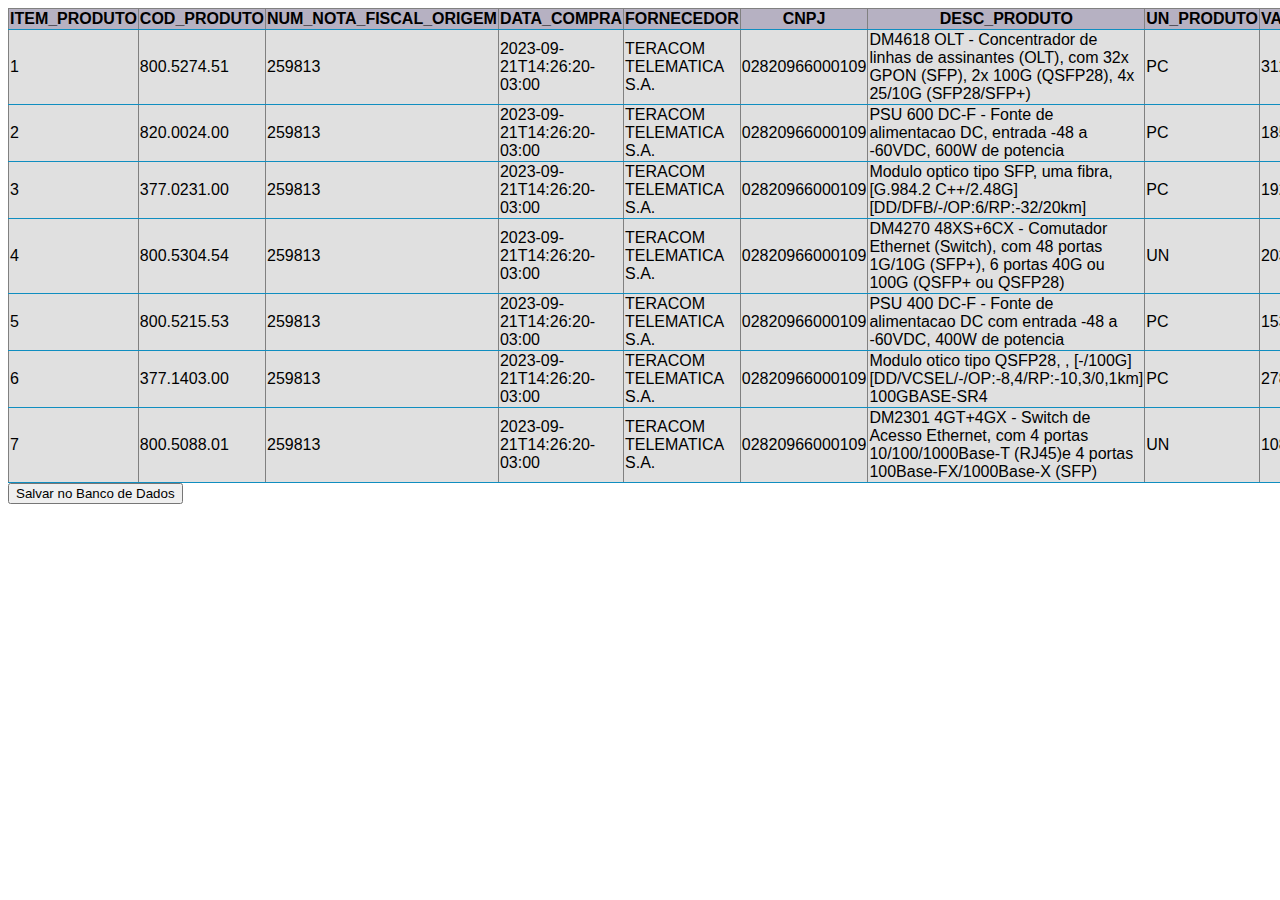
<file: CC19/index.html>
<!DOCTYPE html>
<html lang="en">
<head>
    <meta charset="UTF-8">
    <meta name="viewport" content="width=device-width, initial-scale=1.0">
    <title>Nota Fiscal Detalhada</title>
</head>
<style>
  table{
    border-style: solid 1px #444;
    border-collapse: collapse;
    border-bottom: rgb(16, 142, 192);
    font-family: 'Segoe UI', Tahoma, Geneva, Verdana, sans-serif;
  }
  thead{
    background-color: rgb(182, 177, 194);
  }
  tbody{
    background-color: #e0e0e0;
  }
</style>
<body>
    <table border="1">
        <thead>
            <tr>
                <th>ITEM_PRODUTO</th>
                <th>COD_PRODUTO</th>
                <th>NUM_NOTA_FISCAL_ORIGEM</th>
                <th>DATA_COMPRA</th>
                <th>FORNECEDOR</th>
                <th>CNPJ</th>
                <th>DESC_PRODUTO</th>
                <th>UN_PRODUTO</th>
                <th>VAL_UNI_PRODUTO</th>
                <th>QUANT_PRODUTO</th>
                <th>ALIQ_NF_ORIGEM_PRODUTO</th>
                <th>VALOR_ICMS_ORIGEM</th>
                <th>VALOR_IPI_ORIGEM</th>
                <th>VALOR_ICMS_PARA</th>
                <th>VALOR_A_PAGAR_DIF_ICMS</th>
                <th>CUSTO_TRANSPORTE</th>
                <th>CUSTO_TOTAL_PRODUTO</th>
            </tr>
        </thead>
        <tbody id="tableBody"></tbody>
    </table>

    <button onclick="enviarDados()">Salvar no Banco de Dados</button>

    <script>

        // Função para enviar dados para o PHP
        function enviarDados() {
            const tableRows = document.querySelectorAll('#tableBody tr');

            // Array para armazenar os dados da tabela
            const tableData = [];

            // Loop através das linhas da tabela
            tableRows.forEach((row) => {
                const rowData = [];
                // Loop através das células da linha
                row.querySelectorAll('td').forEach((cell) => {
                    rowData.push(cell.textContent);
                });
                // Adiciona os dados da linha ao array
                tableData.push(rowData);
            });

            // Cria um formulário dinamicamente
            const form = document.createElement('form');
            form.method = 'post';
            form.action = 'salvarProd.php';

            // Cria um input hidden para armazenar os dados da tabela
            const input = document.createElement('input');
            input.type = 'hidden';
            input.name = 'tableData';
            input.value = JSON.stringify(tableData);

            // Adiciona o input ao formulário
            form.appendChild(input);

            // Adiciona o formulário ao corpo do documento
            document.body.appendChild(form);

            // Submete o formulário
            form.submit();
        }

        // ... Seu código para preencher a tabela permanece o mesmo ...

        const invoiceData = {
        "nfeProc": {
          "NFe": {
            "infNFe": {
              "ide": {
                "cUF": "43",
                "cNF": "00807353",
                "natOp": "Venda",
                "mod": "55",
                "serie": "1",
                "nNF": "259813",
                "dhEmi": "2023-09-21T14:26:20-03:00",
                "dhSaiEnt": "2023-09-21T14:26:20-03:00",
                "tpNF": "1",
                "idDest": "2",
                "cMunFG": "4306767",
                "tpImp": "1",
                "tpEmis": "1",
                "cDV": "7",
                "tpAmb": "1",
                "finNFe": "1",
                "indFinal": "1",
                "indPres": "0",
                "procEmi": "0",
                "verProc": "1.0.0 (Build 0)"
              },
              "emit": {
                "CNPJ": "02820966000109",
                "xNome": "TERACOM TELEMATICA S.A.",
                "xFant": "DATACOM",
                "enderEmit": {
                  "xLgr": "RUA AMERICA",
                  "nro": "1000",
                  "xBairro": "INDUSTRIAL",
                  "cMun": "4306767",
                  "xMun": "ELDORADO DO SUL",
                  "UF": "RS",
                  "CEP": "92990000",
                  "cPais": "1058",
                  "xPais": "BRASIL",
                  "fone": "5139333000"
                },
                "IE": "2670028670",
                "CRT": "3"
              },
              "dest": {
                "CNPJ": "14429925000167",
                "xNome": "ISP MAIS TELECOM LTDA",
                "enderDest": {
                  "xLgr": "AVE DAS NACOES",
                  "nro": "2235",
                  "xCpl": "ST 004 QD 4 LT 16",
                  "xBairro": "CENTRO",
                  "cMun": "1505437",
                  "xMun": "Ourilandia do Norte",
                  "UF": "PA",
                  "CEP": "68390000",
                  "cPais": "1058",
                  "xPais": "BRASIL"
                },
                "indIEDest": "1",
                "IE": "153507900"
              },
              "det": [
                {
                  "prod": {
                    "cProd": "800.5274.51",
                    "cEAN": "SEM GTIN",
                    "cBarra": "07895999091329",
                    "xProd": "DM4618 OLT - Concentrador de linhas de assinantes (OLT), com 32x GPON (SFP), 2x 100G (QSFP28), 4x 25/10G (SFP28/SFP+)",
                    "NCM": "85176214",
                    "CFOP": "6101",
                    "uCom": "PC",
                    "qCom": "1.0000",
                    "vUnCom": "31292.0100000000",
                    "vProd": "31292.01",
                    "cEANTrib": "SEM GTIN",
                    "cBarraTrib": "07895999091329",
                    "uTrib": "PC",
                    "qTrib": "1.0000",
                    "vUnTrib": "31292.0100000000",
                    "indTot": "1"
                  },
                  "imposto": {
                    "vTotTrib": "36.34",
                    "ICMS": {
                      "ICMS00": {
                        "orig": "4",
                        "CST": "00",
                        "modBC": "3",
                        "vBC": "34342.98",
                        "pICMS": "7.0000",
                        "vICMS": "2404.01"
                      }
                    },
                    "IPI": {
                      "cEnq": "999",
                      "IPITrib": {
                        "CST": "50",
                        "vBC": "31292.01",
                        "pIPI": "9.7500",
                        "vIPI": "3050.97"
                      }
                    },
                    "PIS": {
                      "PISAliq": {
                        "CST": "01",
                        "vBC": "28888.00",
                        "pPIS": "1.6500",
                        "vPIS": "476.65"
                      }
                    },
                    "COFINS": {
                      "COFINSAliq": {
                        "CST": "01",
                        "vBC": "28888.00",
                        "pCOFINS": "7.6000",
                        "vCOFINS": "2195.49"
                      }
                    }
                  },
                  "infAdProd": "FINAME: 4032981 N de Serie: 6073439",
                  "_nItem": "1"
                },
                {
                  "prod": {
                    "cProd": "820.0024.00",
                    "cEAN": "SEM GTIN",
                    "cBarra": "07895999098366",
                    "xProd": "PSU 600 DC-F - Fonte de alimentacao DC, entrada -48 a -60VDC, 600W de potencia",
                    "NCM": "85044030",
                    "CFOP": "6101",
                    "uCom": "PC",
                    "qCom": "2.0000",
                    "vUnCom": "1854.2700000000",
                    "vProd": "3708.54",
                    "cEANTrib": "SEM GTIN",
                    "cBarraTrib": "07895999098366",
                    "uTrib": "PC",
                    "qTrib": "2.0000",
                    "vUnTrib": "1854.2700000000",
                    "indTot": "1"
                  },
                  "imposto": {
                    "vTotTrib": "38.16",
                    "ICMS": {
                      "ICMS00": {
                        "orig": "0",
                        "CST": "00",
                        "modBC": "3",
                        "vBC": "4264.82",
                        "pICMS": "7.0000",
                        "vICMS": "298.54"
                      }
                    },
                    "IPI": {
                      "cEnq": "999",
                      "IPITrib": {
                        "CST": "50",
                        "vBC": "3708.54",
                        "pIPI": "15.0000",
                        "vIPI": "556.28"
                      }
                    },
                    "PIS": {
                      "PISAliq": {
                        "CST": "01",
                        "vBC": "3410.00",
                        "pPIS": "1.6500",
                        "vPIS": "56.27"
                      }
                    },
                    "COFINS": {
                      "COFINSAliq": {
                        "CST": "01",
                        "vBC": "3410.00",
                        "pCOFINS": "7.6000",
                        "vCOFINS": "259.16"
                      }
                    }
                  },
                  "infAdProd": "N de Serie: 5935452, 5935500",
                  "_nItem": "2"
                },
                {
                  "prod": {
                    "cProd": "377.0231.00",
                    "cEAN": "SEM GTIN",
                    "cBarra": "07895999089111",
                    "xProd": "Modulo optico tipo SFP, uma fibra, [G.984.2 C++/2.48G] [DD/DFB/-/OP:6/RP:-32/20km]",
                    "NCM": "85176259",
                    "CFOP": "6101",
                    "uCom": "PC",
                    "qCom": "32.0000",
                    "vUnCom": "192.4959380000",
                    "vProd": "6159.87",
                    "cEANTrib": "SEM GTIN",
                    "cBarraTrib": "07895999089111",
                    "uTrib": "PC",
                    "qTrib": "32.0000",
                    "vUnTrib": "192.4959380000",
                    "indTot": "1",
                    "nFCI": "55160E20-2EAF-4475-B534-D7EABDF97E25"
                  },
                  "imposto": {
                    "vTotTrib": "38.16",
                    "ICMS": {
                      "ICMS00": {
                        "orig": "5",
                        "CST": "00",
                        "modBC": "3",
                        "vBC": "7083.85",
                        "pICMS": "7.0000",
                        "vICMS": "495.87"
                      }
                    },
                    "IPI": {
                      "cEnq": "999",
                      "IPITrib": {
                        "CST": "50",
                        "vBC": "6159.87",
                        "pIPI": "15.0000",
                        "vIPI": "923.98"
                      }
                    },
                    "PIS": {
                      "PISAliq": {
                        "CST": "01",
                        "vBC": "5664.00",
                        "pPIS": "1.6500",
                        "vPIS": "93.46"
                      }
                    },
                    "COFINS": {
                      "COFINSAliq": {
                        "CST": "01",
                        "vBC": "5664.00",
                        "pCOFINS": "7.6000",
                        "vCOFINS": "430.46"
                      }
                    }
                  },
                  "infAdProd": "N de Serie: 6139384, 6139390, 6139405, 6139424, 6139435, 6139535, 6139539, 6139578 a 6139579, 6139591, 6139595, 6139610, 6139624, 6139629, 6139642 a 6139644, 6139648, 6139661, 6139673, 6139680, 6139684, 6139688, 6139693, 6139699, 6139701, 6139729, 6139735, 6139745 a 6139746, 6139755, 6139759",
                  "_nItem": "3"
                },
                {
                  "prod": {
                    "cProd": "800.5304.54",
                    "cEAN": "SEM GTIN",
                    "cBarra": "07895999094900",
                    "xProd": "DM4270 48XS+6CX - Comutador Ethernet (Switch), com 48 portas 1G/10G (SFP+), 6 portas 40G ou 100G (QSFP+ ou QSFP28)",
                    "NCM": "85176234",
                    "CFOP": "6101",
                    "uCom": "UN",
                    "qCom": "1.0000",
                    "vUnCom": "20389.4200000000",
                    "vProd": "20389.42",
                    "cEANTrib": "SEM GTIN",
                    "cBarraTrib": "07895999094900",
                    "uTrib": "UN",
                    "qTrib": "1.0000",
                    "vUnTrib": "20389.4200000000",
                    "indTot": "1"
                  },
                  "imposto": {
                    "vTotTrib": "36.34",
                    "ICMS": {
                      "ICMS00": {
                        "orig": "4",
                        "CST": "00",
                        "modBC": "3",
                        "vBC": "22377.39",
                        "pICMS": "7.0000",
                        "vICMS": "1566.42"
                      }
                    },
                    "IPI": {
                      "cEnq": "999",
                      "IPITrib": {
                        "CST": "50",
                        "vBC": "20389.42",
                        "pIPI": "9.7500",
                        "vIPI": "1987.97"
                      }
                    },
                    "PIS": {
                      "PISAliq": {
                        "CST": "01",
                        "vBC": "18823.00",
                        "pPIS": "1.6500",
                        "vPIS": "310.58"
                      }
                    },
                    "COFINS": {
                      "COFINSAliq": {
                        "CST": "01",
                        "vBC": "18823.00",
                        "pCOFINS": "7.6000",
                        "vCOFINS": "1430.55"
                      }
                    }
                  },
                  "infAdProd": "FINAME: 3611178 N de Serie: 6142619",
                  "_nItem": "4"
                },
                {
                  "prod": {
                    "cProd": "800.5215.53",
                    "cEAN": "SEM GTIN",
                    "cBarra": "07895999084789",
                    "xProd": "PSU 400 DC-F - Fonte de alimentacao DC com entrada -48 a -60VDC, 400W de potencia",
                    "NCM": "85044030",
                    "CFOP": "6101",
                    "uCom": "PC",
                    "qCom": "2.0000",
                    "vUnCom": "1534.5300000000",
                    "vProd": "3069.06",
                    "cEANTrib": "SEM GTIN",
                    "cBarraTrib": "07895999084789",
                    "uTrib": "PC",
                    "qTrib": "2.0000",
                    "vUnTrib": "1534.5300000000",
                    "indTot": "1"
                  },
                  "imposto": {
                    "vTotTrib": "38.16",
                    "ICMS": {
                      "ICMS00": {
                        "orig": "4",
                        "CST": "00",
                        "modBC": "3",
                        "vBC": "3529.42",
                        "pICMS": "7.0000",
                        "vICMS": "247.06"
                      }
                    },
                    "IPI": {
                      "cEnq": "999",
                      "IPITrib": {
                        "CST": "50",
                        "vBC": "3069.06",
                        "pIPI": "15.0000",
                        "vIPI": "460.36"
                      }
                    },
                    "PIS": {
                      "PISAliq": {
                        "CST": "01",
                        "vBC": "2822.00",
                        "pPIS": "1.6500",
                        "vPIS": "46.56"
                      }
                    },
                    "COFINS": {
                      "COFINSAliq": {
                        "CST": "01",
                        "vBC": "2822.00",
                        "pCOFINS": "7.6000",
                        "vCOFINS": "214.47"
                      }
                    }
                  },
                  "infAdProd": "FINAME: 3602097 N de Serie: 6147663, 6147688",
                  "_nItem": "5"
                },
                {
                  "prod": {
                    "cProd": "377.1403.00",
                    "cEAN": "SEM GTIN",
                    "cBarra": "07895999074391",
                    "xProd": "Modulo otico tipo QSFP28, , [-/100G] [DD/VCSEL/-/OP:-8,4/RP:-10,3/0,1km] 100GBASE-SR4",
                    "NCM": "85176259",
                    "CFOP": "6101",
                    "uCom": "PC",
                    "qCom": "2.0000",
                    "vUnCom": "278.8250000000",
                    "vProd": "557.65",
                    "cEANTrib": "SEM GTIN",
                    "cBarraTrib": "07895999074391",
                    "uTrib": "PC",
                    "qTrib": "2.0000",
                    "vUnTrib": "278.8250000000",
                    "indTot": "1",
                    "nFCI": "5748E49A-25DE-4437-A6B5-87A031BA4963"
                  },
                  "imposto": {
                    "vTotTrib": "38.16",
                    "ICMS": {
                      "ICMS00": {
                        "orig": "3",
                        "CST": "00",
                        "modBC": "3",
                        "vBC": "641.30",
                        "pICMS": "4.0000",
                        "vICMS": "25.65"
                      }
                    },
                    "IPI": {
                      "cEnq": "999",
                      "IPITrib": {
                        "CST": "50",
                        "vBC": "557.65",
                        "pIPI": "15.0000",
                        "vIPI": "83.65"
                      }
                    },
                    "PIS": {
                      "PISAliq": {
                        "CST": "01",
                        "vBC": "532.00",
                        "pPIS": "1.6500",
                        "vPIS": "8.78"
                      }
                    },
                    "COFINS": {
                      "COFINSAliq": {
                        "CST": "01",
                        "vBC": "532.00",
                        "pCOFINS": "7.6000",
                        "vCOFINS": "40.43"
                      }
                    }
                  },
                  "infAdProd": "N de Serie: 6041464, 6041582",
                  "_nItem": "6"
                },
                {
                  "prod": {
                    "cProd": "800.5088.01",
                    "cEAN": "SEM GTIN",
                    "cBarra": "07895999052986",
                    "xProd": "DM2301 4GT+4GX - Switch de Acesso Ethernet, com 4 portas 10/100/1000Base-T (RJ45)e 4 portas 100Base-FX/1000Base-X (SFP)",
                    "NCM": "85176234",
                    "CFOP": "6101",
                    "uCom": "UN",
                    "qCom": "2.0000",
                    "vUnCom": "1083.2180000000",
                    "vProd": "2166.44",
                    "cEANTrib": "SEM GTIN",
                    "cBarraTrib": "07895999052986",
                    "uTrib": "UN",
                    "qTrib": "2.0000",
                    "vUnTrib": "1083.2180000000",
                    "indTot": "1"
                  },
                  "imposto": {
                    "vTotTrib": "36.34",
                    "ICMS": {
                      "ICMS00": {
                        "orig": "4",
                        "CST": "00",
                        "modBC": "3",
                        "vBC": "2377.67",
                        "pICMS": "7.0000",
                        "vICMS": "166.44"
                      }
                    },
                    "IPI": {
                      "cEnq": "999",
                      "IPITrib": {
                        "CST": "50",
                        "vBC": "2166.44",
                        "pIPI": "9.7500",
                        "vIPI": "211.23"
                      }
                    },
                    "PIS": {
                      "PISAliq": {
                        "CST": "01",
                        "vBC": "2000.00",
                        "pPIS": "1.6500",
                        "vPIS": "33.00"
                      }
                    },
                    "COFINS": {
                      "COFINSAliq": {
                        "CST": "01",
                        "vBC": "2000.00",
                        "pCOFINS": "7.6000",
                        "vCOFINS": "152.00"
                      }
                    }
                  },
                  "infAdProd": "FINAME: 3253173 N de Serie: 6134388, 6134390",
                  "_nItem": "7"
                }
              ],
              "total": {
                "ICMSTot": {
                  "vBC": "74617.43",
                  "vICMS": "5203.99",
                  "vICMSDeson": "0.00",
                  "vFCP": "0.00",
                  "vBCST": "0.00",
                  "vST": "0.00",
                  "vFCPST": "0.00",
                  "vFCPSTRet": "0.00",
                  "vProd": "67342.99",
                  "vFrete": "0.00",
                  "vSeg": "0.00",
                  "vDesc": "0.00",
                  "vII": "0.00",
                  "vIPI": "7274.44",
                  "vIPIDevol": "0.00",
                  "vPIS": "1025.30",
                  "vCOFINS": "4722.56",
                  "vOutro": "0.00",
                  "vNF": "74617.43",
                  "vTotTrib": "261.66"
                }
              },
              "transp": {
                "modFrete": "0",
                "transporta": {
                  "CNPJ": "94001641000104",
                  "xNome": ".BRINGER DO BRASIL AGENC CARGAS NAC E INT LTDA",
                  "IE": "1770165808",
                  "xEnder": "AV CRUZEIRO",
                  "xMun": "Cachoeirinha",
                  "UF": "RS"
                },
                "vol": {
                  "qVol": "4",
                  "esp": "Volume (s)",
                  "pesoL": "19.160",
                  "pesoB": "26.380"
                }
              },
              "cobr": {
                "fat": {
                  "nFat": "259813",
                  "vOrig": "74617.43",
                  "vDesc": "0.00",
                  "vLiq": "74617.43"
                },
                "dup": [
                  {
                    "nDup": "001",
                    "dVenc": "2023-10-23",
                    "vDup": "7461.74"
                  },
                  {
                    "nDup": "002",
                    "dVenc": "2023-11-20",
                    "vDup": "7461.74"
                  },
                  {
                    "nDup": "003",
                    "dVenc": "2023-12-20",
                    "vDup": "7461.74"
                  },
                  {
                    "nDup": "004",
                    "dVenc": "2024-01-19",
                    "vDup": "7461.74"
                  },
                  {
                    "nDup": "005",
                    "dVenc": "2024-02-19",
                    "vDup": "7461.74"
                  },
                  {
                    "nDup": "006",
                    "dVenc": "2024-03-19",
                    "vDup": "7461.74"
                  },
                  {
                    "nDup": "007",
                    "dVenc": "2024-04-18",
                    "vDup": "7461.74"
                  },
                  {
                    "nDup": "008",
                    "dVenc": "2024-05-20",
                    "vDup": "7461.74"
                  },
                  {
                    "nDup": "009",
                    "dVenc": "2024-06-17",
                    "vDup": "7461.74"
                  },
                  {
                    "nDup": "010",
                    "dVenc": "2024-07-17",
                    "vDup": "7461.77"
                  }
                ]
              },
              "pag": {
                "detPag": {
                  "tPag": "15",
                  "vPag": "74617.43"
                }
              },
              "infAdic": {
                "infCpl": "Pedido gerado a partir da proposta nro 951423 Revisao E - PC Pedido de Compra: PRPT 951423 - Email 20/09 Pedido DATACOM: 230382 Garantia: 12 meses Local de entrega: AVE DAS NACOES , 2235. ST 004 QD 4 LT 16 - CENTRO - Ourilandia do Norte, PA - 68.390-000 Entrega em horario comercial Conforme PPB, regulado pela Lei 8.248/91 e Reconh. Nacional, regulada pela Port. 950/06 - Port. MCT n 3521 de 07/07/17 e Port. MCT/MDIC/MF n 825 de 14/12/01 Conforme PPB, regulado pela Lei 8.248/91 e Reconh. Nacional, regulada pela Port. 950/06 - Port. MCT n 3155 de 19/08/2020 e Port. MCT/MDIC/MF n 559 de 17/07/15 Conforme PPB, regulado pela Lei 8.248/91 - PPB - Port. MCT/MDIC/MF n 635 de 28/07/15 Conforme PPB, regulado pela Lei 8.248/91 - PPB - Port. MCT/MDIC/MF n s 825 de 14/12/01 Finalidade de Aquisicao: Consumidor Final Aliquota de 4% de ICMS conforme Resolucao do Senado Federal n 13/2012. MODAL: Aereo-redespacho Valor aproximado dos Tributos: R$ 261,66. Fonte IBPT/empresometro.com.br Versao 23.2.B."
              },
              "compra": {
                "xPed": "PRPT 951423 - Email 20/09"
              },
              "_versao": "4.00",
              "_Id": "NFe43230902820966000109550010002598131008073537"
            },
            "Signature": {
              "SignedInfo": {
                "CanonicalizationMethod": {
                  "_Algorithm": "http://www.w3.org/TR/2001/REC-xml-c14n-20010315"
                },
                "SignatureMethod": {
                  "_Algorithm": "http://www.w3.org/2000/09/xmldsig#rsa-sha1"
                },
                "Reference": {
                  "Transforms": {
                    "Transform": [
                      {
                        "_Algorithm": "http://www.w3.org/2000/09/xmldsig#enveloped-signature"
                      },
                      {
                        "_Algorithm": "http://www.w3.org/TR/2001/REC-xml-c14n-20010315"
                      }
                    ]
                  },
                  "DigestMethod": {
                    "_Algorithm": "http://www.w3.org/2000/09/xmldsig#sha1"
                  },
                  "DigestValue": "qrt78F4N4CH/EAZ7Gl1yztBhh8U=",
                  "_URI": "#NFe43230902820966000109550010002598131008073537"
                }
              },
              "SignatureValue": "tmBLnZ9SD66EQJxY5q/dJndJYMjOHOpYpU1z6+VXPFZ1IwHDY9Ym9XDqAlmnW50j/9Y2MdaKuk1mvHfQITa167v3Q2BBRtsMGMjVLP6fhQ0c2zN3tRUr88kBeCA8/OsIS/mdRpob/MklXsh2TXuat6MBgHm6YrL7jhnI9PPD4djfsJ2wbYlV1cmmL+1X/om+QqFhKl2Zp4fGyG2ubKI+OcVMfROkSjkJTqBfWp9hNQe7W2GEQTzaQMm2QNraMeHm+2cHHETSgQCFGdW2B0g0zR9ADPXYs5p0Z4zWzuPFO+hfNtGh7w/AzVvKqdvFI0L0ulo7p8hGUxH+6T9/eXFtOQ==",
              "KeyInfo": {
                "X509Data": {
                  "X509Certificate": "[base64]/8CE9OzL+ZZOyB3Md2vhcbnvAnPO+YpyWNp+vY3VqoxCWFT3jgtd3ySmrveafUpS48+SlyulZ+hfZMjuhhK7szWVJX9ZCNn1SzJmWdUEHaGPFNZ9CCpVOPvkrKW/pZSCe4dU5ApQuRgAWCTnwHOkrQcoxCcAE/CCIHDuGi7jBQ5/[base64]/wQEAwIF4DANBgkqhkiG9w0BAQsFAAOCAgEAgc9QcCdjl4PWoNKhq9GbTpXHKGoA/EIWdSK54sfcN9OR0easspX1MEEHMxbxhiFjYC1WmSsDnbjNQn6JmzVakw3dpglqle3R8zU4Pv31aPXbc0oua86rcCY7HckUj21hoiL+a4Y2rFBjg3QjlIsZJQnj+ZYInOTee/9n9goWwflNDzSdUzHeNnIiMHN8a4xngRjUulbNP+HrSfLOnov1fsG27PNq/HPN3w4puWCUkAdkOJ3L1MHPHHDE/oo6zoa7Xu3IRXn73Xqm2I0ZStmi3xoN8+/IwJxoEcOZ4dj2f6EVa3CRJlRBckjzCglpkmYWi3IfGS+fIoB4agKgHMZfXhoFOUSzVS6OSifsOT1xjWDywh4sFfaHTaFRRbfxP/V2gBmikO0dsI6wqXFGEkpLLjwTTHQlYV3S4S7oDMvp+4r0HSEjN7hW3wpkmc4XrJVEraZ723l+g3vbeHU2D3I0YEsBIyWpZinzb4qDzPwPa6SaO3Zo5EyIIBsSnELHMz4UOLAwt+cIGEncV/4CFtUwqZHhndjL5MNjERDEFmKufOkoII3Ma0r6EU2B9eiqPtm5M2WnCin/v6kEE9LMHxJ5g5Vf9RvcSxeLjrvsS+kQNHr5yfs8WjFkXVTgAOjnJkRra+MKQKHEXr/ucbcGyJG7H7rrM+dPO7fN4cxc3CCSloE="
                }
              },
              "_xmlns": "http://www.w3.org/2000/09/xmldsig#"
            },
            "_xmlns": "http://www.portalfiscal.inf.br/nfe"
          },
          "protNFe": {
            "infProt": {
              "tpAmb": "1",
              "verAplic": "RS202308290810",
              "chNFe": "43230902820966000109550010002598131008073537",
              "dhRecbto": "2023-09-21T14:26:21-03:00",
              "nProt": "143230216005501",
              "digVal": "qrt78F4N4CH/EAZ7Gl1yztBhh8U=",
              "cStat": "100",
              "xMotivo": "Autorizado o uso da NF-e"
            },
            "_versao": "4.00"
          },
          "_xmlns": "http://www.portalfiscal.inf.br/nfe",
          "_versao": "4.00"
        }
      }

        // Preencher informações da tabela
        const tableBody = document.getElementById('tableBody');
        invoiceData.nfeProc.NFe.infNFe.det.forEach((det, index) => {
            const produto = det.prod;
            const impostoICMS = det.imposto.ICMS.ICMS00;
            const impostoIPI = det.imposto.IPI.IPITrib;

            const row = document.createElement('tr');
            row.innerHTML = `
                <td>${index + 1}</td>
                <td>${produto.cProd}</td>
                <td>${invoiceData.nfeProc.NFe.infNFe.ide.nNF}</td>
                <td>${invoiceData.nfeProc.NFe.infNFe.ide.dhEmi}</td>
                <td>${invoiceData.nfeProc.NFe.infNFe.emit.xNome}</td>
                <td>${invoiceData.nfeProc.NFe.infNFe.emit.CNPJ}</td>
                <td>${produto.xProd}</td>
                <td>${produto.uCom}</td>
                <td>${produto.vUnCom}</td>
                <td>${produto.qCom}</td>
                <td>${impostoICMS.pICMS}</td>
                <td>${impostoICMS.vICMS}</td>
                <td>${impostoIPI.vIPI}</td>
                <td>${produto.vProd * 0.19}</td>
                <td>${impostoICMS.vICMS - (produto.vProd * 0.19)}</td>
                <td>Calcular TRANSP</td>
                <td>R$ ${impostoIPI.vIPI / produto.qCom}</td>
            `;

            tableBody.appendChild(row);
        });

        // Função para enviar dados ao servidor PHP
        // function saveToDatabase() {
        //     const xhr = new XMLHttpRequest();
        //     xhr.open('POST', 'salvarProd.php', true);
        //     xhr.setRequestHeader('Content-Type', 'application/x-www-form-urlencoded');
        //     xhr.send('invoiceData=' + encodeURIComponent(JSON.stringify(invoiceData)));
        // }
    </script>
</body>
</html>
</file>
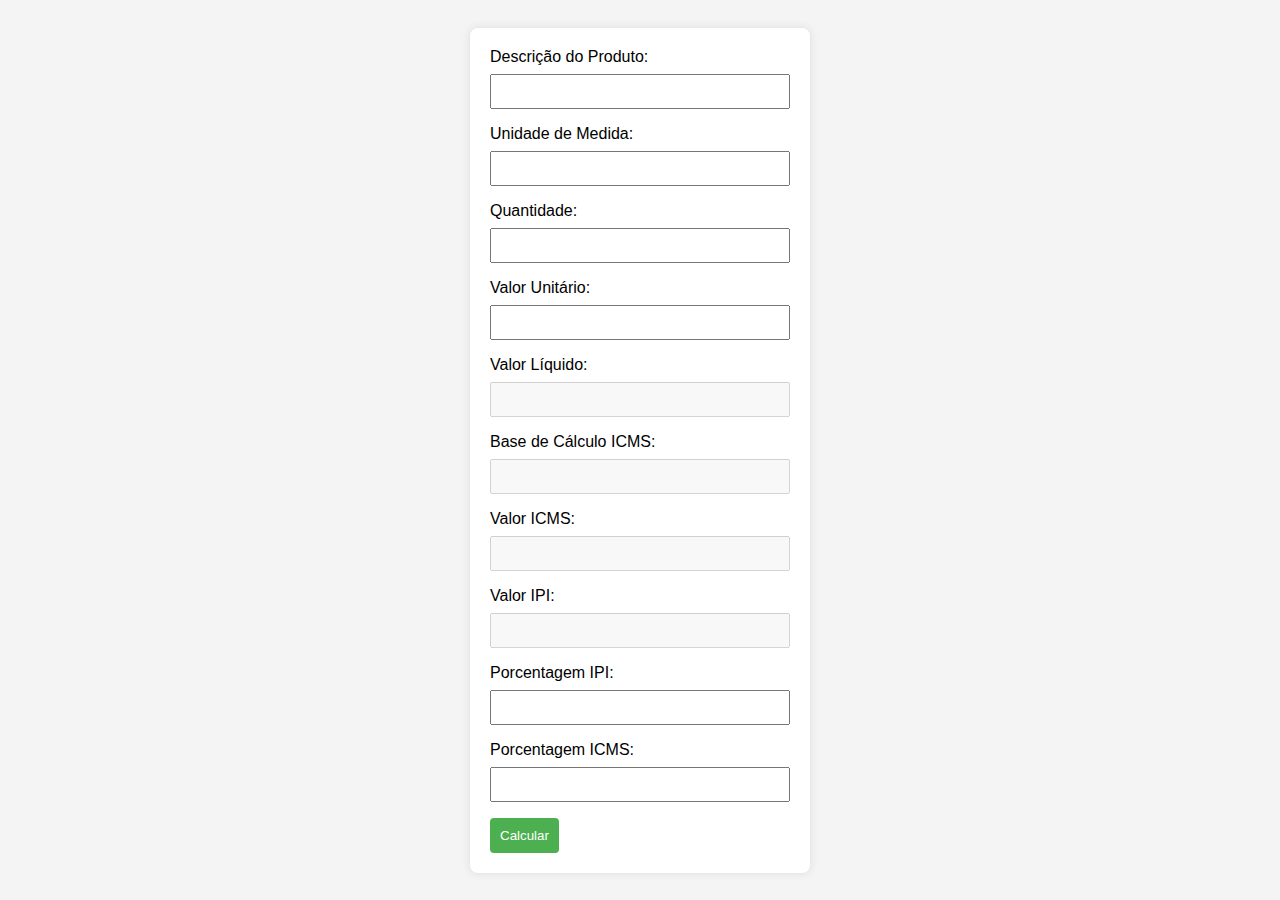
<file: CC19/entradaNota.html>
<!DOCTYPE html>
<html lang="en">
<head>
    <meta charset="UTF-8">
    <meta name="viewport" content="width=device-width, initial-scale=1.0">
    <title>Cadastro de Produto</title>
    <style>
        body {
            font-family: Arial, sans-serif;
            background-color: #f4f4f4;
            margin: 0;
            display: flex;
            align-items: center;
            justify-content: center;
            height: 100vh;
        }

        form {
            background-color: #fff;
            padding: 20px;
            border-radius: 8px;
            box-shadow: 0 0 10px rgba(0, 0, 0, 0.1);
            width: 300px;
        }

        label {
            display: block;
            margin-bottom: 8px;
        }

        input {
            width: 100%;
            padding: 8px;
            margin-bottom: 16px;
            box-sizing: border-box;
        }

        button {
            background-color: #4caf50;
            color: #fff;
            padding: 10px;
            border: none;
            border-radius: 4px;
            cursor: pointer;
        }

        button:hover {
            background-color: #45a049;
        }
    </style>
</head>
<body>

<form id="produtoForm">
    <label for="xProd">Descrição do Produto:</label>
    <input type="text" id="xProd" name="xProd" required>

    <label for="uCom">Unidade de Medida:</label>
    <input type="text" id="uCom" name="uCom" required>

    <label for="qCom">Quantidade:</label>
    <input type="number" id="qCom" name="qCom" required>

    <label for="vUnCom">Valor Unitário:</label>
    <input type="number" id="vUnCom" name="vUnCom" required>

    <label for="vProd">Valor Líquido:</label>
    <input type="number" id="vProd" name="vProd" disabled>

    <label for="vBC">Base de Cálculo ICMS:</label>
    <input type="number" id="vBC" name="vBC" disabled>

    <label for="vICMS">Valor ICMS:</label>
    <input type="number" id="vICMS" name="vICMS" disabled>

    <label for="vIPI">Valor IPI:</label>
    <input type="number" id="vIPI" name="vIPI" disabled>

    <label for="pIPI">Porcentagem IPI:</label>
    <input type="number" id="pIPI" name="pIPI" required>

    <label for="pICMS">Porcentagem ICMS:</label>
    <input type="number" id="pICMS" name="pICMS" required>

    <button type="button" onclick="calcularValores()">Calcular</button>
</form>

<script>
    function calcularValores() {
        // Obter os valores dos campos
        var qCom = parseFloat(document.getElementById('qCom').value);
        var vUnCom = parseFloat(document.getElementById('vUnCom').value);
        var pIPI = parseFloat(document.getElementById('pIPI').value);
        var pICMS = parseFloat(document.getElementById('pICMS').value);

        // Calcular os valores
        var vProd = qCom * vUnCom;
        var vBC = vProd;
        var vICMS = (pICMS / 100) * vBC;
        var vIPI = (pIPI / 100) * vProd;

        // Atualizar os campos desabilitados
        document.getElementById('vProd').value = vProd.toFixed(2);
        document.getElementById('vBC').value = vBC.toFixed(2);
        document.getElementById('vICMS').value = vICMS.toFixed(2);
        document.getElementById('vIPI').value = vIPI.toFixed(2);
    }
</script>

</body>
</html>
</file>
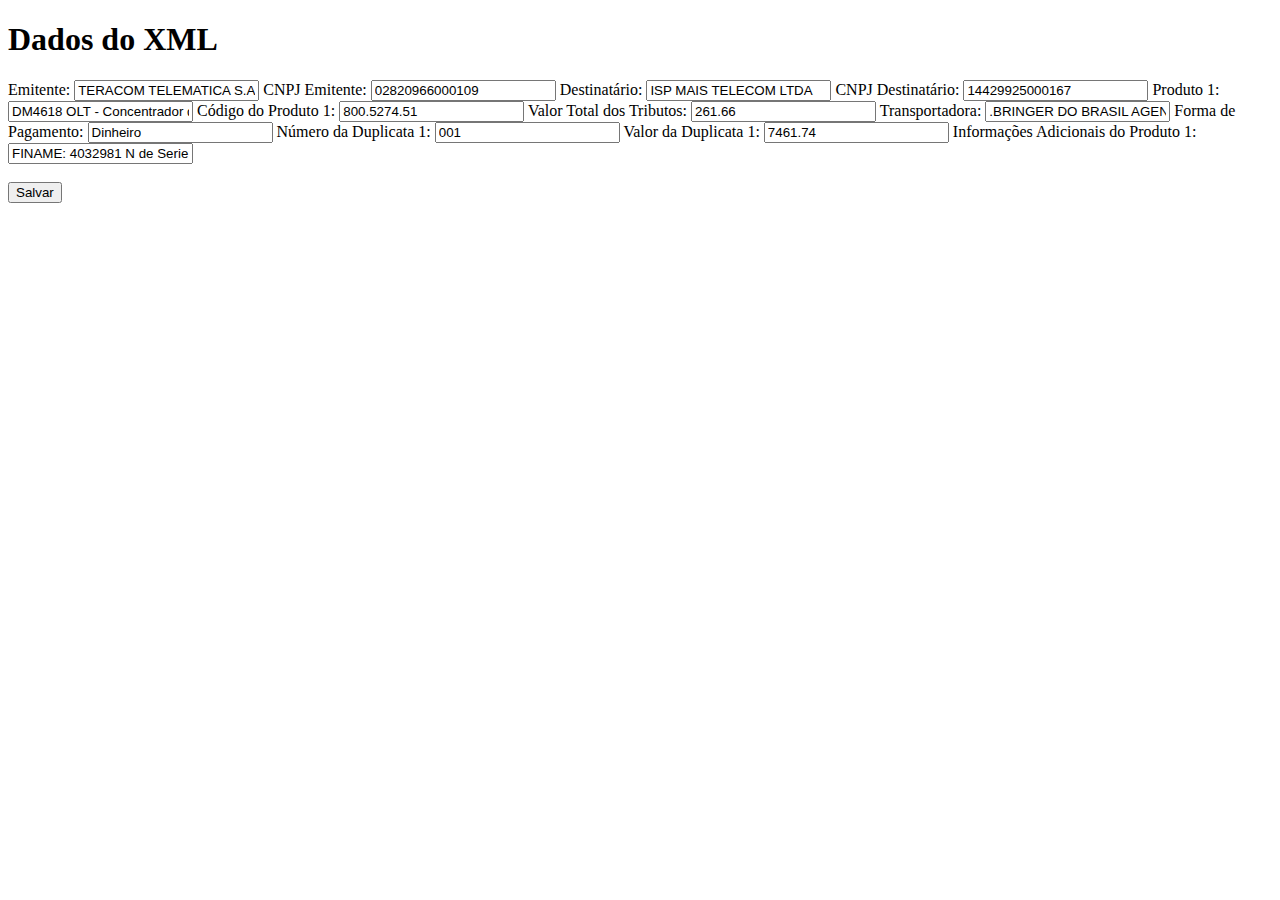
<file: CC19/extrairXML.html>
<!DOCTYPE html>
<html lang="en">
<head>
    <meta charset="UTF-8">
    <meta name="viewport" content="width=device-width, initial-scale=1.0">
    <title>Extrair XML para Campos de Entrada</title>
</head>
<body>

<h1>Dados do XML</h1>

<form>
    <!-- Dados do emitente -->
    <label for="emitente">Emitente:</label>
    <input type="text" id="emitente" name="emitente" value="TERACOM TELEMATICA S.A.">

    <label for="cnpj_emitente">CNPJ Emitente:</label>
    <input type="text" id="cnpj_emitente" name="cnpj_emitente" value="02820966000109">

    <!-- Outros campos conforme necessário... -->

    <!-- Dados do destinatário -->
    <label for="destinatario">Destinatário:</label>
    <input type="text" id="destinatario" name="destinatario" value="ISP MAIS TELECOM LTDA">

    <label for="cnpj_destinatario">CNPJ Destinatário:</label>
    <input type="text" id="cnpj_destinatario" name="cnpj_destinatario" value="14429925000167">

    <!-- Outros campos conforme necessário... -->

    <!-- Dados do produto (det 1) -->
    <label for="produto_1">Produto 1:</label>
    <input type="text" id="produto_1" name="produto_1" value="DM4618 OLT - Concentrador de linhas de assinantes (OLT), com 32x GPON (SFP), 2x 100G (QSFP28), 4x 25/10G (SFP28/SFP+)">

    <label for="cprod_1">Código do Produto 1:</label>
    <input type="text" id="cprod_1" name="cprod_1" value="800.5274.51">

    <!-- Outros campos conforme necessário... -->

    <!-- Total -->
    <label for="vTotTrib">Valor Total dos Tributos:</label>
    <input type="text" id="vTotTrib" name="vTotTrib" value="261.66">

    <!-- Outros campos conforme necessário... -->

    <!-- Transporte -->
    <label for="transportadora">Transportadora:</label>
    <input type="text" id="transportadora" name="transportadora" value=".BRINGER DO BRASIL AGENC CARGAS NAC E INT LTDA">

    <!-- Outros campos conforme necessário... -->

    <!-- Forma de Pagamento -->
    <label for="forma_pagamento">Forma de Pagamento:</label>
    <input type="text" id="forma_pagamento" name="forma_pagamento" value="Dinheiro">

    <!-- Outros campos conforme necessário... -->

    <!-- Duplicatas -->
    <label for="nDup_1">Número da Duplicata 1:</label>
    <input type="text" id="nDup_1" name="nDup_1" value="001">

    <label for="vDup_1">Valor da Duplicata 1:</label>
    <input type="text" id="vDup_1" name="vDup_1" value="7461.74">

    <!-- Outros campos conforme necessário... -->

    <!-- Informações Adicionais -->
    <label for="infAdProd_1">Informações Adicionais do Produto 1:</label>
    <input type="text" id="infAdProd_1" name="infAdProd_1" value="FINAME: 4032981 N de Serie: 6073439">

    <!-- Outros campos conforme necessário... -->

    <br><br>

    <input type="submit" value="Salvar">
</form>

</body>
</html>
</file>
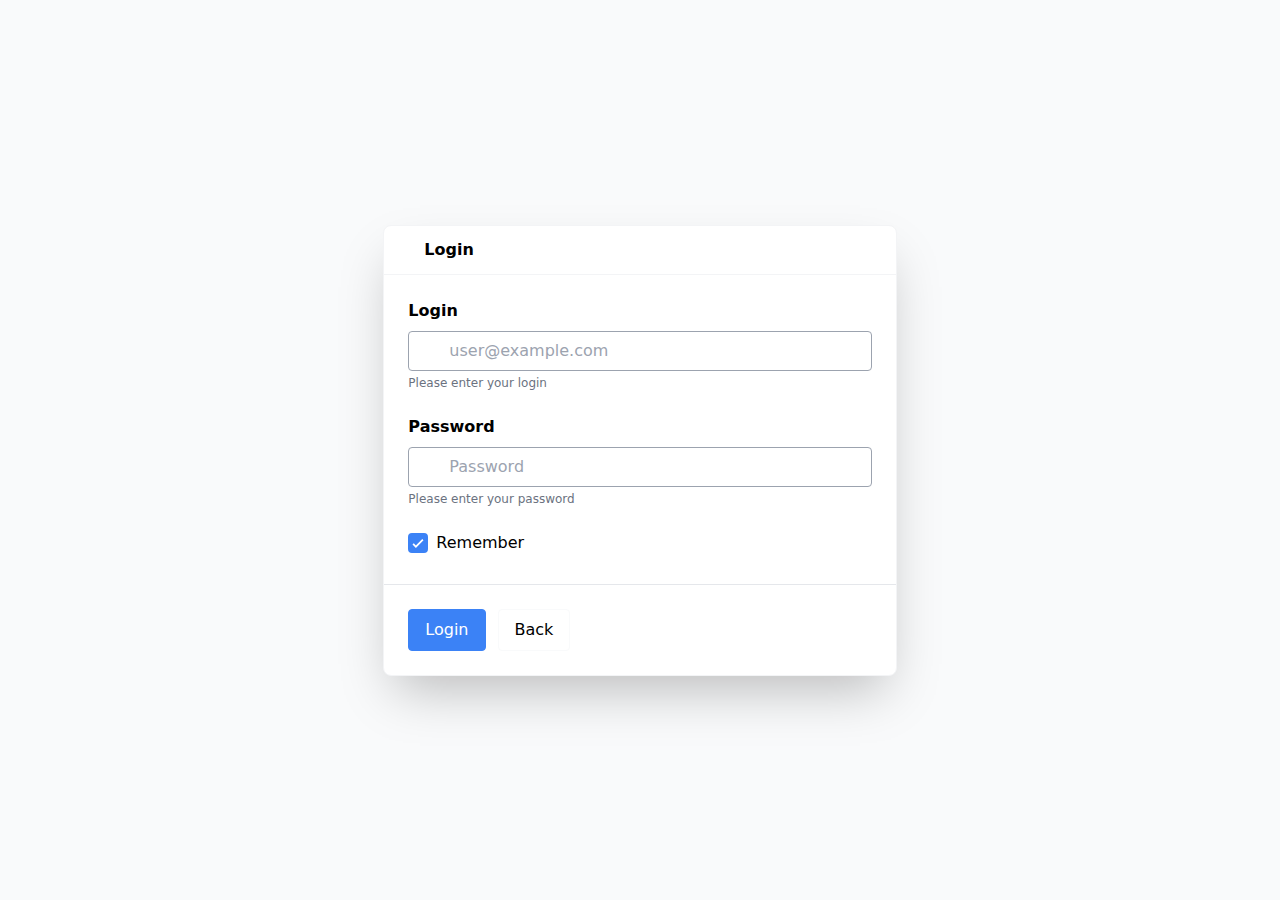
<file: CC19/operation/ope/login.html>
<!DOCTYPE html>
<html lang="en" class="form-screen">
<head>
  <meta charset="utf-8">
  <meta http-equiv="X-UA-Compatible" content="IE=edge">
  <meta name="viewport" content="width=device-width, initial-scale=1">
  <title>Login - Admin One Tailwind CSS Admin Dashboard</title>

  <!-- Tailwind is included -->
  <link rel="stylesheet" href="css/main.css?v=1628755089081">

  <link rel="apple-touch-icon" sizes="180x180" href="apple-touch-icon.png"/>
  <link rel="icon" type="image/png" sizes="32x32" href="favicon-32x32.png"/>
  <link rel="icon" type="image/png" sizes="16x16" href="favicon-16x16.png"/>
  <link rel="mask-icon" href="safari-pinned-tab.svg" color="#00b4b6"/>

  <meta name="description" content="Admin One - free Tailwind dashboard">

  <meta property="og:url" content="https://justboil.github.io/admin-one-tailwind/">
  <meta property="og:site_name" content="JustBoil.me">
  <meta property="og:title" content="Admin One HTML">
  <meta property="og:description" content="Admin One - free Tailwind dashboard">
  <meta property="og:image" content="https://justboil.me/images/one-tailwind/repository-preview-hi-res.png">
  <meta property="og:image:type" content="image/png">
  <meta property="og:image:width" content="1920">
  <meta property="og:image:height" content="960">

  <meta property="twitter:card" content="summary_large_image">
  <meta property="twitter:title" content="Admin One HTML">
  <meta property="twitter:description" content="Admin One - free Tailwind dashboard">
  <meta property="twitter:image:src" content="https://justboil.me/images/one-tailwind/repository-preview-hi-res.png">
  <meta property="twitter:image:width" content="1920">
  <meta property="twitter:image:height" content="960">

  <!-- Global site tag (gtag.js) - Google Analytics -->
  <script async src="https://www.googletagmanager.com/gtag/js?id=UA-130795909-1"></script>
  <script>
    window.dataLayer = window.dataLayer || [];
    function gtag(){dataLayer.push(arguments);}
    gtag('js', new Date());
    gtag('config', 'UA-130795909-1');
  </script>

</head>
<body>

<div id="app">

  <section class="section main-section">
    <div class="card">
      <header class="card-header">
        <p class="card-header-title">
          <span class="icon"><i class="mdi mdi-lock"></i></span>
          Login
        </p>
      </header>
      <div class="card-content">
        <form method="get">

          <div class="field spaced">
            <label class="label">Login</label>
            <div class="control icons-left">
              <input class="input" type="text" name="login" placeholder="user@example.com" autocomplete="username">
              <span class="icon is-small left"><i class="mdi mdi-account"></i></span>
            </div>
            <p class="help">
              Please enter your login
            </p>
          </div>

          <div class="field spaced">
            <label class="label">Password</label>
            <p class="control icons-left">
              <input class="input" type="password" name="password" placeholder="Password" autocomplete="current-password">
              <span class="icon is-small left"><i class="mdi mdi-asterisk"></i></span>
            </p>
            <p class="help">
              Please enter your password
            </p>
          </div>

          <div class="field spaced">
            <div class="control">
              <label class="checkbox"><input type="checkbox" name="remember" value="1" checked>
                <span class="check"></span>
                <span class="control-label">Remember</span>
              </label>
            </div>
          </div>

          <hr>

          <div class="field grouped">
            <div class="control">
              <button type="submit" class="button blue">
                Login
              </button>
            </div>
            <div class="control">
              <a href="index.html" class="button">
                Back
              </a>
            </div>
          </div>

        </form>
      </div>
    </div>

  </section>


</div>

<!-- Scripts below are for demo only -->
<script type="text/javascript" src="js/main.min.js?v=1628755089081"></script>


<script>
  !function(f,b,e,v,n,t,s)
  {if(f.fbq)return;n=f.fbq=function(){n.callMethod?
    n.callMethod.apply(n,arguments):n.queue.push(arguments)};
    if(!f._fbq)f._fbq=n;n.push=n;n.loaded=!0;n.version='2.0';
    n.queue=[];t=b.createElement(e);t.async=!0;
    t.src=v;s=b.getElementsByTagName(e)[0];
    s.parentNode.insertBefore(t,s)}(window, document,'script',
    'https://connect.facebook.net/en_US/fbevents.js');
  fbq('init', '658339141622648');
  fbq('track', 'PageView');
</script>
<noscript><img height="1" width="1" style="display:none" src="https://www.facebook.com/tr?id=658339141622648&ev=PageView&noscript=1"/></noscript>

<!-- Icons below are for demo only. Feel free to use any icon pack. Docs: https://bulma.io/documentation/elements/icon/ -->
<link rel="stylesheet" href="https://cdn.materialdesignicons.com/4.9.95/css/materialdesignicons.min.css">

</body>
</html>
</file>
<file: CC19/operation/ope/css/main.css>
/*! tailwindcss v2.1.4 | MIT License | https://tailwindcss.com *//*! modern-normalize v1.1.0 | MIT License | https://github.com/sindresorhus/modern-normalize */*,::after,::before{box-sizing:border-box}html{-moz-tab-size:4;-o-tab-size:4;tab-size:4}html{line-height:1.15;-webkit-text-size-adjust:100%}body{margin:0}body{font-family:system-ui,-apple-system,'Segoe UI',Roboto,Helvetica,Arial,sans-serif,'Apple Color Emoji','Segoe UI Emoji'}hr{height:0;color:inherit}abbr[title]{-webkit-text-decoration:underline dotted;text-decoration:underline dotted}b,strong{font-weight:bolder}code,kbd,pre,samp{font-family:ui-monospace,SFMono-Regular,Consolas,'Liberation Mono',Menlo,monospace;font-size:1em}small{font-size:80%}sub,sup{font-size:75%;line-height:0;position:relative;vertical-align:baseline}sub{bottom:-.25em}sup{top:-.5em}table{text-indent:0;border-color:inherit}button,input,optgroup,select,textarea{font-family:inherit;font-size:100%;line-height:1.15;margin:0}button,select{text-transform:none}[type=button],[type=reset],[type=submit],button{-webkit-appearance:button}legend{padding:0}progress{vertical-align:baseline}summary{display:list-item}blockquote,dd,dl,figure,h1,h2,h3,h4,h5,h6,hr,p,pre{margin:0}button{background-color:transparent;background-image:none}button:focus{outline:1px dotted;outline:5px auto -webkit-focus-ring-color}fieldset{margin:0;padding:0}ol,ul{list-style:none;margin:0;padding:0}html{font-family:ui-sans-serif,system-ui,-apple-system,BlinkMacSystemFont,"Segoe UI",Roboto,"Helvetica Neue",Arial,"Noto Sans",sans-serif,"Apple Color Emoji","Segoe UI Emoji","Segoe UI Symbol","Noto Color Emoji";line-height:1.5}body{font-family:inherit;line-height:inherit}*,::after,::before{box-sizing:border-box;border-width:0;border-style:solid;border-color:#e5e7eb}hr{border-top-width:1px}img{border-style:solid}textarea{resize:vertical}input::-moz-placeholder,textarea::-moz-placeholder{opacity:1;color:#9ca3af}input:-ms-input-placeholder,textarea:-ms-input-placeholder{opacity:1;color:#9ca3af}input::placeholder,textarea::placeholder{opacity:1;color:#9ca3af}button{cursor:pointer}table{border-collapse:collapse}h1,h2,h3,h4,h5,h6{font-size:inherit;font-weight:inherit}a{color:inherit;text-decoration:inherit}button,input,optgroup,select,textarea{padding:0;line-height:inherit;color:inherit}code,kbd,pre,samp{font-family:ui-monospace,SFMono-Regular,Menlo,Monaco,Consolas,"Liberation Mono","Courier New",monospace}audio,canvas,embed,iframe,img,object,svg,video{display:block;vertical-align:middle}img,video{max-width:100%;height:auto}@media (min-width:1024px){.navbar,.navbar-end,.navbar-menu{display:flex;align-items:stretch}}.navbar{--tw-bg-opacity:1;background-color:rgba(255,255,255,var(--tw-bg-opacity));--tw-border-opacity:1;border-color:rgba(243,244,246,var(--tw-border-opacity));border-bottom-width:1px;display:flex;height:3.5rem;position:fixed;top:0;right:0;left:0;width:100vw;z-index:30;transition-property:all;transition-timing-function:cubic-bezier(.4,0,.2,1);transition-duration:150ms}@media (min-width:1024px){.navbar{padding-left:15rem;width:auto}}.navbar-brand{display:flex;align-items:stretch;flex:1 1 0%;height:3.5rem}.navbar-brand.is-right{flex:none}@media (min-width:1024px){.navbar-brand.is-right{display:none}}.navbar-brand .navbar-item{display:flex;align-items:center}.navbar-item,.navbar-link{display:block;padding-top:.5rem;padding-bottom:.5rem;padding-left:.75rem;padding-right:.75rem}.navbar-item{flex-grow:0;flex-shrink:0;position:relative}@media (min-width:1024px){.navbar-item{display:flex;align-items:center}}@media (min-width:1024px){.navbar-item.mobile-aside-button{display:none}}@media (min-width:1024px){.navbar-item.has-divider{--tw-border-opacity:1;border-color:rgba(243,244,246,var(--tw-border-opacity));border-right-width:1px}}.navbar-item>.navbar-link{--tw-bg-opacity:1;background-color:rgba(243,244,246,var(--tw-bg-opacity))}@media (min-width:1024px){.navbar-item>.navbar-link{background-color:transparent}}.navbar-item .icon+span{margin-left:.5rem}.navbar-item.has-user-avatar>.navbar-link{display:flex;align-items:center}.navbar-item.has-user-avatar .user-avatar{display:inline-flex;height:1.5rem;margin-right:.75rem;width:1.5rem}.navbar-item.dropdown{padding:0}@media (min-width:1024px){.navbar-item.dropdown{padding-top:.5rem;padding-bottom:.5rem;padding-left:.75rem;padding-right:.75rem}}.navbar-item.dropdown>.navbar-link .icon:last-child{display:none}@media (min-width:1024px){.navbar-item.dropdown>.navbar-link .icon:last-child{display:inline-flex}}@media (min-width:1024px){.navbar-item.desktop-icon-only{justify-content:center;width:4rem}}@media (min-width:1024px){.navbar-item.desktop-icon-only span:last-child{display:none}}.navbar-item .input{border-width:0}.navbar-menu{max-height:calc(100vh - 3.5rem);--tw-bg-opacity:1;background-color:rgba(255,255,255,var(--tw-bg-opacity));--tw-border-opacity:1;border-color:rgba(243,244,246,var(--tw-border-opacity));border-bottom-width:1px;display:none;overflow:auto;position:absolute;left:0;top:3.5rem;--tw-shadow:0 1px 3px 0 rgba(0, 0, 0, 0.1),0 1px 2px 0 rgba(0, 0, 0, 0.06);box-shadow:var(--tw-ring-offset-shadow,0 0 #0000),var(--tw-ring-shadow,0 0 #0000),var(--tw-shadow);width:100vw}@media (min-width:1024px){.navbar-menu{border-bottom-width:0;display:flex;flex-grow:1;overflow:visible;position:static;--tw-shadow:0 0 #0000;box-shadow:var(--tw-ring-offset-shadow,0 0 #0000),var(--tw-ring-shadow,0 0 #0000),var(--tw-shadow)}}.navbar-menu.active{display:block}@media (min-width:1024px){.navbar-end{justify-content:flex-end;margin-left:auto}}.navbar-item .navbar-dropdown{font-size:.875rem;line-height:1.25rem}@media (min-width:1024px){.navbar-item .navbar-dropdown{--tw-bg-opacity:1;background-color:rgba(255,255,255,var(--tw-bg-opacity));--tw-border-opacity:1;border-color:rgba(229,231,235,var(--tw-border-opacity));border-bottom-right-radius:.25rem;border-bottom-left-radius:.25rem;border-top-width:2px;min-width:100%;position:absolute;left:0;top:100%;--tw-shadow:0 4px 6px -1px rgba(0, 0, 0, 0.1),0 2px 4px -1px rgba(0, 0, 0, 0.06);box-shadow:var(--tw-ring-offset-shadow,0 0 #0000),var(--tw-ring-shadow,0 0 #0000),var(--tw-shadow);z-index:20}}@media (min-width:1024px){.navbar-item:not(.active) .navbar-dropdown{display:none}}.navbar-item.active.dropdown>.navbar-link,.navbar-item.active:not(.dropdown){--tw-text-opacity:1;color:rgba(59,130,246,var(--tw-text-opacity))}.field:not(:last-child){margin-bottom:.75rem}.field.spaced:not(:last-child){margin-bottom:1.5rem}.field-body .field .field{margin-bottom:0}.field.addons{display:flex;justify-content:flex-start}.field.addons .control.expanded{flex-grow:1;flex-shrink:1}.field.addons .control:first-child:not(:only-child) .input,.field.addons .control:first-child:not(:only-child) .select select{border-top-right-radius:0;border-bottom-right-radius:0;border-right-width:0}.field.addons .control:last-child:not(:only-child) .input,.field.addons .control:last-child:not(:only-child) .select select{border-top-left-radius:0;border-bottom-left-radius:0;border-left-width:0}.field.grouped{display:flex;justify-content:flex-start}.field.grouped>.control:not(:last-child){margin-right:.75rem}.field.grouped.multiline{flex-wrap:wrap}.label{display:block;font-weight:700;margin-bottom:.5rem}.control{position:relative}.control.icons-left,.control.icons-right{position:relative}.input,.select select,.textarea{--tw-border-opacity:1;border-color:rgba(156,163,175,var(--tw-border-opacity));border-radius:.25rem;border-width:1px;padding-top:.5rem;padding-bottom:.5rem;padding-left:.75rem;padding-right:.75rem}.input,.select select{height:2.5rem}.input,.select select,.textarea{--tw-bg-opacity:1;background-color:rgba(255,255,255,var(--tw-bg-opacity))}.input:focus,.select select:focus,.textarea:focus{--tw-border-opacity:1;border-color:rgba(243,244,246,var(--tw-border-opacity))}.input,.select select,.textarea{max-width:100%}.input:focus,.select select:focus,.textarea:focus{outline:2px solid transparent;outline-offset:2px;--tw-ring-offset-shadow:var(--tw-ring-inset) 0 0 0 var(--tw-ring-offset-width) var(--tw-ring-offset-color);--tw-ring-shadow:var(--tw-ring-inset) 0 0 0 calc(3px + var(--tw-ring-offset-width)) var(--tw-ring-color);box-shadow:var(--tw-ring-offset-shadow),var(--tw-ring-shadow),var(--tw-shadow,0 0 #0000)}.input,.select select,.textarea{width:100%}.input[readonly]{--tw-bg-opacity:1;background-color:rgba(243,244,246,var(--tw-bg-opacity));pointer-events:none}.textarea{height:6rem}.control.icons-left .icon,.control.icons-right .icon{height:2.5rem;position:absolute;top:0;width:2.5rem;z-index:10}.control.icons-left .input,.control.icons-left .select select{padding-left:2.5rem}.control.icons-left .icon.left{left:0}.control.icons-right .input,.control.icons-right .select select{padding-right:2.5rem}.control.icons-right .icon.right{right:0}.help{display:block;font-size:.75rem;line-height:1rem;margin-top:.25rem;--tw-text-opacity:1;color:rgba(107,114,128,var(--tw-text-opacity))}.file{display:flex;align-items:stretch;justify-content:flex-start;position:relative}.upload{display:inline-flex}.upload input[type=file]{cursor:pointer;height:100%;opacity:0;outline:2px solid transparent;outline-offset:2px;position:absolute;top:0;left:0;width:100%;z-index:-1}.space-y-3>:not([hidden])~:not([hidden]){--tw-space-y-reverse:0;margin-top:calc(.75rem * calc(1 - var(--tw-space-y-reverse)));margin-bottom:calc(.75rem * var(--tw-space-y-reverse))}.space-x-3>:not([hidden])~:not([hidden]){--tw-space-x-reverse:0;margin-right:calc(.75rem * var(--tw-space-x-reverse));margin-left:calc(.75rem * calc(1 - var(--tw-space-x-reverse)))}.space-y-6>:not([hidden])~:not([hidden]){--tw-space-y-reverse:0;margin-top:calc(1.5rem * calc(1 - var(--tw-space-y-reverse)));margin-bottom:calc(1.5rem * var(--tw-space-y-reverse))}.rounded-full{border-radius:9999px}.block{display:block}.flex{display:flex}.table{display:table}.grid{display:grid}.hidden{display:none}.flex-col{flex-direction:column}.items-center{align-items:center}.justify-start{justify-content:flex-start}.justify-between{justify-content:space-between}.font-black{font-weight:900}.h-8{height:2rem}.h-48{height:12rem}.h-full{height:100%}.mx-auto{margin-left:auto;margin-right:auto}.mb-6{margin-bottom:1.5rem}*{--tw-shadow:0 0 #0000}*{--tw-ring-inset:var(--tw-empty, );/*!*//*!*/--tw-ring-offset-width:0px;--tw-ring-offset-color:#fff;--tw-ring-color:rgba(59, 130, 246, 0.5);--tw-ring-offset-shadow:0 0 #0000;--tw-ring-shadow:0 0 #0000}.text-gray-500{--tw-text-opacity:1;color:rgba(107,114,128,var(--tw-text-opacity))}.text-red-500{--tw-text-opacity:1;color:rgba(239,68,68,var(--tw-text-opacity))}.text-green-500{--tw-text-opacity:1;color:rgba(16,185,129,var(--tw-text-opacity))}.text-blue-500{--tw-text-opacity:1;color:rgba(59,130,246,var(--tw-text-opacity))}.w-48{width:12rem}.w-auto{width:auto}.gap-6{gap:1.5rem}.grid-cols-1{grid-template-columns:repeat(1,minmax(0,1fr))}@-webkit-keyframes spin{to{transform:rotate(360deg)}}@keyframes spin{to{transform:rotate(360deg)}}@-webkit-keyframes ping{100%,75%{transform:scale(2);opacity:0}}@keyframes ping{100%,75%{transform:scale(2);opacity:0}}@-webkit-keyframes pulse{50%{opacity:.5}}@keyframes pulse{50%{opacity:.5}}@-webkit-keyframes bounce{0%,100%{transform:translateY(-25%);-webkit-animation-timing-function:cubic-bezier(.8,0,1,1);animation-timing-function:cubic-bezier(.8,0,1,1)}50%{transform:none;-webkit-animation-timing-function:cubic-bezier(0,0,.2,1);animation-timing-function:cubic-bezier(0,0,.2,1)}}@keyframes bounce{0%,100%{transform:translateY(-25%);-webkit-animation-timing-function:cubic-bezier(.8,0,1,1);animation-timing-function:cubic-bezier(.8,0,1,1)}50%{transform:none;-webkit-animation-timing-function:cubic-bezier(0,0,.2,1);animation-timing-function:cubic-bezier(0,0,.2,1)}}body{--tw-bg-opacity:1;background-color:rgba(249,250,251,var(--tw-bg-opacity));font-size:1rem;line-height:1.5rem;padding-top:3.5rem}@media (min-width:1024px){body{padding-left:15rem}}#app{width:100vw;transition-property:all;transition-timing-function:cubic-bezier(.4,0,.2,1);transition-duration:150ms}@media (min-width:1024px){#app{width:auto}}.main-section{padding:1.5rem}.dropdown{cursor:pointer}.clipped,.clipped body{overflow:hidden}.m-clipped,.m-clipped body{overflow:hidden}@media (min-width:1024px){.m-clipped,.m-clipped body{overflow:visible}}.form-screen body{padding:0}.form-screen .main-section{display:flex;align-items:center;justify-content:center;height:100vh}.aside{--tw-bg-opacity:1;background-color:rgba(31,41,55,var(--tw-bg-opacity));height:100vh;position:fixed;top:0;left:-15rem;width:15rem;z-index:40;transition-property:all;transition-timing-function:cubic-bezier(.4,0,.2,1);transition-duration:150ms}@media (min-width:1024px){.aside{left:0}}.aside-tools{--tw-bg-opacity:1;background-color:rgba(17,24,39,var(--tw-bg-opacity));display:flex;flex-direction:row;align-items:center;flex:1 1 0%;height:3.5rem;padding-left:.75rem;padding-right:.75rem;--tw-text-opacity:1;color:rgba(255,255,255,var(--tw-text-opacity));width:100%}.aside-mobile-expanded .aside{left:0}.aside-mobile-expanded .navbar{margin-left:15rem}.aside-mobile-expanded #app{margin-left:15rem}.aside-mobile-expanded,.aside-mobile-expanded body{overflow:hidden}@media (min-width:1024px){.aside-mobile-expanded,.aside-mobile-expanded body{overflow:visible}}.menu-label{font-size:.75rem;line-height:1rem;padding:.75rem;--tw-text-opacity:1;color:rgba(156,163,175,var(--tw-text-opacity));text-transform:uppercase}.menu-list li a{display:flex;padding-top:.5rem;padding-bottom:.5rem;--tw-text-opacity:1;color:rgba(209,213,219,var(--tw-text-opacity))}.menu-list li>a:hover{--tw-bg-opacity:1;background-color:rgba(55,65,81,var(--tw-bg-opacity))}.menu-list li a .menu-item-label{flex-grow:1}.menu-list li a .icon{flex:none;width:3rem}.menu-list li.active>a{--tw-bg-opacity:1;background-color:rgba(55,65,81,var(--tw-bg-opacity))}.menu-list li ul{display:none}.menu-list li ul a{font-size:.875rem;line-height:1.25rem;padding:.75rem}.menu-list li.active ul{--tw-bg-opacity:1;background-color:rgba(75,85,99,var(--tw-bg-opacity));display:block}.is-title-bar{--tw-border-opacity:1;border-color:rgba(243,244,246,var(--tw-border-opacity));border-bottom-width:1px;padding:1.5rem}.is-title-bar li{display:inline-block;font-size:1.5rem;line-height:2rem;padding-right:.75rem;--tw-text-opacity:1;color:rgba(107,114,128,var(--tw-text-opacity))}.is-title-bar li:not(:last-child):after{content:'/';display:inline-block;padding-left:.75rem}.is-title-bar li:last-child{font-weight:900;padding-right:0;--tw-text-opacity:1;color:rgba(0,0,0,var(--tw-text-opacity))}.button{--tw-bg-opacity:1;background-color:rgba(255,255,255,var(--tw-bg-opacity));--tw-border-opacity:1;border-color:rgba(249,250,251,var(--tw-border-opacity))}.button:hover{--tw-border-opacity:1;border-color:rgba(107,114,128,var(--tw-border-opacity))}.button{border-radius:.25rem;border-width:1px;cursor:pointer;display:inline-flex;justify-content:center}.button:focus{outline:2px solid transparent;outline-offset:2px}.button{padding-top:.5rem;padding-bottom:.5rem;padding-left:1rem;padding-right:1rem;text-align:center;--tw-text-opacity:1;color:rgba(0,0,0,var(--tw-text-opacity));white-space:nowrap}.button.addon-right{border-top-right-radius:0;border-bottom-right-radius:0}.button.addon-left{border-top-left-radius:0;border-bottom-left-radius:0}.button.small{font-size:.75rem;line-height:1rem;padding:.25rem}.button.small.textual{padding-left:.75rem;padding-right:.75rem}.button.active{--tw-border-opacity:1;border-color:rgba(209,213,219,var(--tw-border-opacity))}.button.active:hover{--tw-border-opacity:1;border-color:rgba(107,114,128,var(--tw-border-opacity))}.button.green{--tw-bg-opacity:1;background-color:rgba(16,185,129,var(--tw-bg-opacity))}.button.green:hover{--tw-bg-opacity:1;background-color:rgba(5,150,105,var(--tw-bg-opacity))}.button.green{--tw-border-opacity:1;border-color:rgba(16,185,129,var(--tw-border-opacity));--tw-text-opacity:1;color:rgba(255,255,255,var(--tw-text-opacity))}.button.red{--tw-bg-opacity:1;background-color:rgba(239,68,68,var(--tw-bg-opacity))}.button.red:hover{--tw-bg-opacity:1;background-color:rgba(220,38,38,var(--tw-bg-opacity))}.button.red{--tw-border-opacity:1;border-color:rgba(239,68,68,var(--tw-border-opacity));--tw-text-opacity:1;color:rgba(255,255,255,var(--tw-text-opacity))}.button.blue{--tw-bg-opacity:1;background-color:rgba(59,130,246,var(--tw-bg-opacity))}.button.blue:hover{--tw-bg-opacity:1;background-color:rgba(37,99,235,var(--tw-bg-opacity))}.button.blue{--tw-border-opacity:1;border-color:rgba(59,130,246,var(--tw-border-opacity));--tw-text-opacity:1;color:rgba(255,255,255,var(--tw-text-opacity))}.button.light{--tw-bg-opacity:1;background-color:rgba(243,244,246,var(--tw-bg-opacity))}.button.light:hover{--tw-bg-opacity:1;background-color:rgba(229,231,235,var(--tw-bg-opacity))}.button.light{--tw-border-opacity:1;border-color:rgba(243,244,246,var(--tw-border-opacity))}.buttons{display:flex;flex-wrap:wrap;align-items:center;justify-content:flex-start}.buttons.nowrap{flex-wrap:nowrap}.buttons.right{justify-content:flex-end}.buttons .button{margin-left:.25rem;margin-right:.25rem}.is-hero-bar{--tw-bg-opacity:1;background-color:rgba(255,255,255,var(--tw-bg-opacity));--tw-border-opacity:1;border-color:rgba(243,244,246,var(--tw-border-opacity));border-bottom-width:1px;padding:1.5rem}.is-hero-bar h1{font-weight:600;font-size:1.875rem;line-height:2.25rem;line-height:1.25}.card{--tw-bg-opacity:1;background-color:rgba(255,255,255,var(--tw-bg-opacity));--tw-border-opacity:1;border-color:rgba(243,244,246,var(--tw-border-opacity));border-radius:.25rem;border-width:1px}.card.has-table .card-content{padding:0}.card-content{padding:1.5rem}.card-content hr{margin-top:1.5rem;margin-bottom:1.5rem;margin-left:-1.5rem;margin-right:-1.5rem}.card.empty .card-content{padding-top:3rem;padding-bottom:3rem;text-align:center;--tw-text-opacity:1;color:rgba(107,114,128,var(--tw-text-opacity))}.card-header{--tw-border-opacity:1;border-color:rgba(243,244,246,var(--tw-border-opacity));border-bottom-width:1px;display:flex;align-items:stretch}.card-header-icon,.card-header-title{display:flex;align-items:center;padding-top:.75rem;padding-bottom:.75rem;padding-left:1rem;padding-right:1rem}.card-header-title{flex-grow:1;font-weight:700}.card-header-icon{justify-content:center}.widget-label h3{font-size:1.125rem;line-height:1.75rem;line-height:1.25;--tw-text-opacity:1;color:rgba(107,114,128,var(--tw-text-opacity))}.widget-label h1{font-weight:600;font-size:1.875rem;line-height:2.25rem;line-height:1.25}.form-screen .card{border-radius:.5rem;--tw-shadow:0 25px 50px -12px rgba(0, 0, 0, 0.25);box-shadow:var(--tw-ring-offset-shadow,0 0 #0000),var(--tw-ring-shadow,0 0 #0000),var(--tw-shadow);width:91.666667%}@media (min-width:1024px){.form-screen .card{width:41.666667%}}.icon{display:inline-flex;align-items:center;justify-content:center;height:1.5rem;width:1.5rem}.icon.widget-icon{height:5rem;width:5rem}.icon.large{height:3rem;width:3rem}.icon i{display:inline-flex}table{width:100%}thead{display:none}@media (min-width:1024px){thead{display:table-header-group}}tr{--tw-border-opacity:1;border-color:rgba(243,244,246,var(--tw-border-opacity));border-bottom-width:4px;display:block;max-width:100%;position:relative}@media (min-width:1024px){tr{border-bottom-width:0;display:table-row}}tr:last-child{border-bottom-width:0}@media (min-width:1024px){th{padding-top:.5rem;padding-bottom:.5rem;padding-left:.75rem;padding-right:.75rem;text-align:left}}td{--tw-border-opacity:1;border-color:rgba(243,244,246,var(--tw-border-opacity));border-bottom-width:1px;display:flex;justify-content:space-between;padding-top:.75rem;padding-bottom:.75rem;padding-left:1rem;padding-right:1rem;text-align:right;vertical-align:top}@media (min-width:1024px){td{border-bottom-width:0;display:table-cell;padding-top:.5rem;padding-bottom:.5rem;padding-left:.75rem;padding-right:.75rem;text-align:left;vertical-align:middle}}@media (min-width:1024px){tr:nth-child(odd) td{--tw-bg-opacity:1;background-color:rgba(249,250,251,var(--tw-bg-opacity))}}td:last-child{border-bottom-width:0}@media (min-width:1024px){tbody tr:hover td{--tw-bg-opacity:1;background-color:rgba(243,244,246,var(--tw-bg-opacity))}}td:before{content:attr(data-label);font-weight:600;padding-right:.75rem;text-align:left}@media (min-width:1024px){td:before{display:none}}@media (min-width:1024px){td.checkbox-cell,th.checkbox-cell{width:1.25rem}}td.progress-cell progress{display:flex;align-self:center;width:40%}@media (min-width:1024px){td.progress-cell progress{width:100%}}td.image-cell{border-bottom-width:0}@media (min-width:1024px){td.image-cell{width:1.5rem}}td.actions-cell:before,td.image-cell:before{display:none}td.image-cell .image{height:6rem;margin-left:auto;margin-right:auto;width:6rem}@media (min-width:1024px){td.image-cell .image{height:1.5rem;width:1.5rem}}.table-pagination{--tw-border-opacity:1;border-color:rgba(243,244,246,var(--tw-border-opacity));border-top-width:1px;padding-top:.75rem;padding-bottom:.75rem;padding-left:1.5rem;padding-right:1.5rem}progress{border-radius:9999px;height:.75rem;overflow:hidden}progress::-webkit-progress-bar{--tw-bg-opacity:1;background-color:rgba(229,231,235,var(--tw-bg-opacity))}progress::-webkit-progress-value{--tw-bg-opacity:1;background-color:rgba(16,185,129,var(--tw-bg-opacity))}progress::-moz-progress-bar{--tw-bg-opacity:1;background-color:rgba(16,185,129,var(--tw-bg-opacity))}progress::-ms-fill{--tw-bg-opacity:1;background-color:rgba(16,185,129,var(--tw-bg-opacity));border-width:0}.image{display:block;position:relative}.image img{display:block;height:auto;max-width:100%;width:100%}.modal{display:none;flex-direction:column;align-items:center;justify-content:center;overflow:hidden;position:fixed;top:0;right:0;bottom:0;left:0;z-index:40}.modal.active{display:flex}.modal-background{--tw-bg-opacity:1;background-color:rgba(17,24,39,var(--tw-bg-opacity));--tw-bg-opacity:0.8;position:absolute;top:0;right:0;bottom:0;left:0}.modal-card{max-height:calc(100vh - 160px);display:flex;flex-direction:column;overflow:hidden;position:relative;width:100%}@media (min-width:1024px){.modal-card{margin-left:auto;margin-right:auto;width:40%}}.modal-card-body>:not([hidden])~:not([hidden]){--tw-space-y-reverse:0;margin-top:calc(.5rem * calc(1 - var(--tw-space-y-reverse)));margin-bottom:calc(.5rem * var(--tw-space-y-reverse))}.modal-card-body{--tw-bg-opacity:1;background-color:rgba(255,255,255,var(--tw-bg-opacity));flex-grow:1;flex-shrink:1;overflow:auto;padding:1.5rem}.modal-card-foot,.modal-card-head{--tw-bg-opacity:1;background-color:rgba(243,244,246,var(--tw-bg-opacity));--tw-border-opacity:1;border-color:rgba(229,231,235,var(--tw-border-opacity));display:flex;align-items:center;justify-content:flex-start;flex-shrink:0;padding-top:1rem;padding-bottom:1rem;padding-left:1.5rem;padding-right:1.5rem;position:relative}.modal-card-head{border-top-left-radius:.25rem;border-top-right-radius:.25rem;border-bottom-width:1px}.modal-card-foot{border-bottom-right-radius:.25rem;border-bottom-left-radius:.25rem;border-top-width:1px}.modal-card-foot .button:not(:last-child){margin-right:.5rem}.notification{border-radius:.25rem;padding-left:.75rem;padding-right:.75rem;padding-top:1.5rem;padding-bottom:1.5rem}.notification:not(:last-child){margin-bottom:1.5rem}.notification.blue{--tw-bg-opacity:1;background-color:rgba(59,130,246,var(--tw-bg-opacity));--tw-text-opacity:1;color:rgba(255,255,255,var(--tw-text-opacity))}.notification.green{--tw-bg-opacity:1;background-color:rgba(16,185,129,var(--tw-bg-opacity));--tw-text-opacity:1;color:rgba(255,255,255,var(--tw-text-opacity))}.notification.red{--tw-bg-opacity:1;background-color:rgba(239,68,68,var(--tw-bg-opacity));--tw-text-opacity:1;color:rgba(255,255,255,var(--tw-text-opacity))}.checkbox,.radio,.switch{cursor:pointer;display:inline-flex;align-items:center;position:relative}.checkbox input[type=checkbox],.radio input[type=radio],.switch input[type=checkbox]{opacity:0;position:absolute;left:0;z-index:-1}.checkbox input[type=checkbox]+.check,.radio input[type=radio]+.check,.switch input[type=checkbox]+.check{--tw-border-opacity:1;border-color:rgba(209,213,219,var(--tw-border-opacity))}.checkbox input[type=checkbox]+.check:hover,.radio input[type=radio]+.check:hover,.switch input[type=checkbox]+.check:hover{--tw-border-opacity:1;border-color:rgba(156,163,175,var(--tw-border-opacity))}.checkbox input[type=checkbox]+.check,.radio input[type=radio]+.check,.switch input[type=checkbox]+.check{border-width:1px}.checkbox input[type=checkbox]+.check,.radio input[type=radio]+.check{display:block;height:1.25rem;width:1.25rem}.checkbox input[type=checkbox]+.check{border-radius:.25rem}.switch input[type=checkbox]+.check{--tw-bg-opacity:1;background-color:rgba(229,231,235,var(--tw-bg-opacity));display:flex;align-items:center;flex-shrink:0;height:1.5rem;padding:.125rem;width:3rem}.radio input[type=radio]+.check,.switch input[type=checkbox]+.check,.switch input[type=checkbox]+.check:before{border-radius:9999px}.checkbox input[type=checkbox]:checked+.check,.radio input[type=radio]:checked+.check{--tw-bg-opacity:1;background-color:rgba(59,130,246,var(--tw-bg-opacity));background-position:center;background-repeat:no-repeat;--tw-border-opacity:1;border-color:rgba(59,130,246,var(--tw-border-opacity));border-width:4px}.checkbox input[type=checkbox]:checked+.check{background-image:url("data:image/svg+xml,%3Csvg xmlns='http://www.w3.org/2000/svg' viewBox='0 0 1 1'%3E%3Cpath style='fill:%23fff' d='M 0.04038059,0.6267767 0.14644661,0.52071068 0.42928932,0.80355339 0.3232233,0.90961941 z M 0.21715729,0.80355339 0.85355339,0.16715729 0.95961941,0.2732233 0.3232233,0.90961941 z'%3E%3C/path%3E%3C/svg%3E")}.radio input[type=radio]:checked+.check{background-image:url("data:image/svg+xml,%3Csvg xmlns='http://www.w3.org/2000/svg' viewBox='0 0 24 24'%3E%3Cpath fill='%23fff' d='M12,2A10,10 0 0,0 2,12A10,10 0 0,0 12,22A10,10 0 0,0 22,12A10,10 0 0,0 12,2Z' /%3E%3C/svg%3E")}.switch input[type=checkbox]:checked+.check{--tw-bg-opacity:1;background-color:rgba(59,130,246,var(--tw-bg-opacity));--tw-border-opacity:1;border-color:rgba(59,130,246,var(--tw-border-opacity))}.switch input[type=checkbox]+.check:before{content:'';--tw-bg-opacity:1;background-color:rgba(255,255,255,var(--tw-bg-opacity));--tw-border-opacity:1;border-color:rgba(209,213,219,var(--tw-border-opacity));border-width:1px;display:block;height:1.25rem;width:1.25rem}.switch input[type=checkbox]:checked+.check:before{transform:translate3d(110%,0 ,0);--tw-border-opacity:1;border-color:rgba(59,130,246,var(--tw-border-opacity))}.checkbox .control-label,.radio .control-label,.switch .control-label{padding-left:.5rem}footer{--tw-bg-opacity:1;background-color:rgba(255,255,255,var(--tw-bg-opacity));padding-top:.5rem;padding-bottom:.5rem;padding-left:1.5rem;padding-right:1.5rem}@media (min-width:768px){.md\:space-y-0>:not([hidden])~:not([hidden]){--tw-space-y-reverse:0;margin-top:calc(0px * calc(1 - var(--tw-space-y-reverse)));margin-bottom:calc(0px * var(--tw-space-y-reverse))}.md\:flex-row{flex-direction:row}.md\:grid-cols-3{grid-template-columns:repeat(3,minmax(0,1fr))}}@media (min-width:1024px){.lg\:grid-cols-2{grid-template-columns:repeat(2,minmax(0,1fr))}}
</file>
